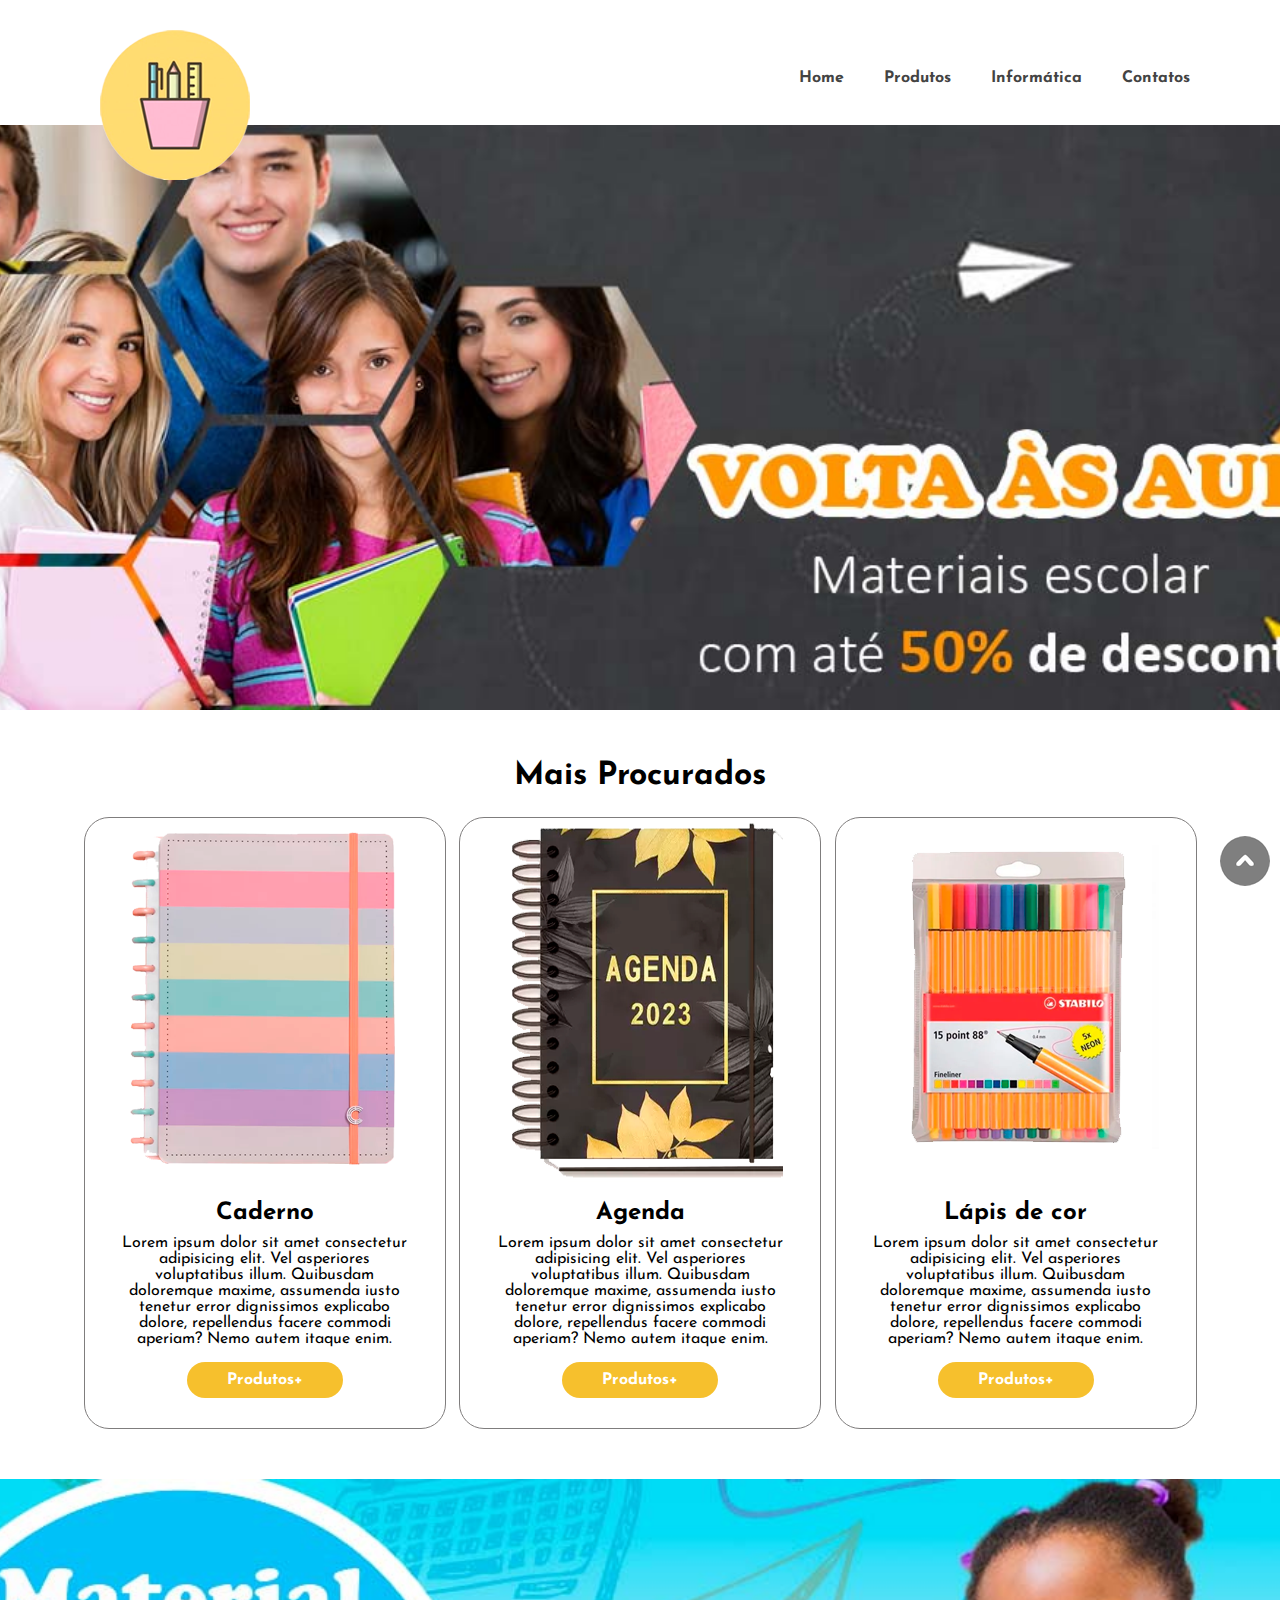
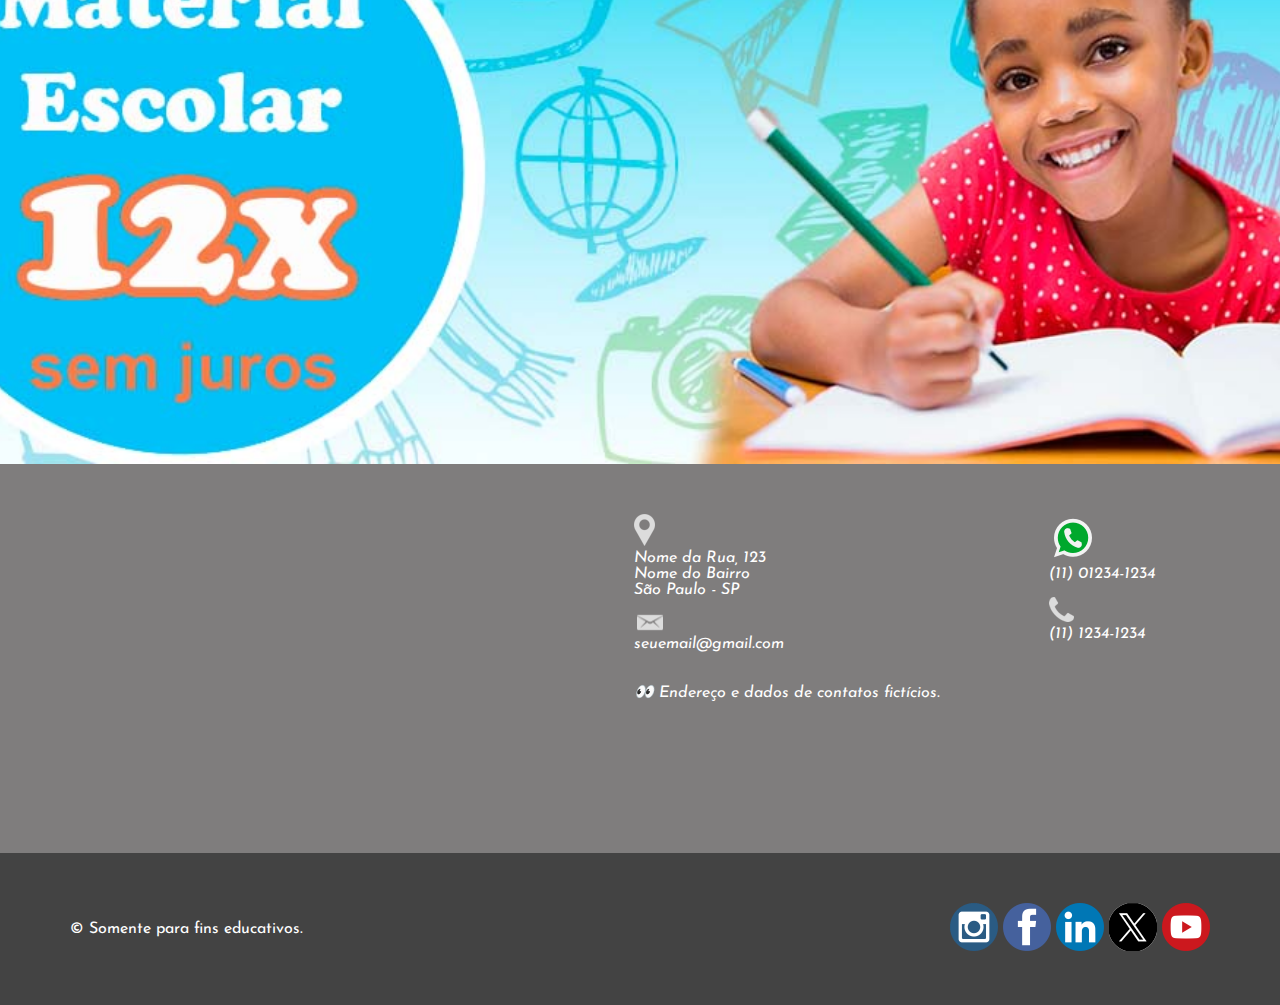
<file: index.html>
<!DOCTYPE html>
<html lang="pt-br">
<head>
    <meta charset="UTF-8">
    <meta name="viewport" content="width=device-width, initial-scale=1.0">
    <meta name="description" content="Aqui você irá encontrar produtos de papelaria.">
    <meta name="keywords" content="escola, caderno, lápis, caneta...">
    <title>Papelaria Chic</title>
    <link rel="shortcut icon" href="img/logo_lapis.png
    " type="image/x-icon">
    <link rel="stylesheet" href="style.css">
</head>
<body>
    <!--Cabeçalho-->
    <header id="inicio">
        <div class="container flex">
            <div class="logo">
                <img src="img/logo_lapis.png" alt="Logo papelaria Chic">
            </div>
            <nav class="menu">
                <input type="checkbox" name="check" id="check">
                <label for="check">&#x2630;</label>
    
                <ul>
                    <li><a href="index.html">Home</a></li>
                    <li><a href="produtos.html">Produtos</a></li>
                    <li><a href="#informatica.html">Informática</a></li>
                    <li><a href="#contatos.html">Contatos</a></li>
                </ul>
            </nav>
        </div>        
    </header>

    <!--Destaque - banner-->
    <main>
        <div class="container"></div>
    </main>

    <!--Produtos - cards-->
    <section id="produtos">
        <div class="container">
            <h1>Mais Procurados</h1>

            <div class="cards flex2">
                <article class="card">                    
                    <img src="img/caderno.png" alt="Caderno">
                    <h2>Caderno</h2>
                    <p> 
                    Lorem ipsum dolor sit amet consectetur adipisicing elit. Vel asperiores voluptatibus illum. Quibusdam doloremque maxime, assumenda iusto tenetur error dignissimos explicabo dolore, repellendus facere commodi aperiam? Nemo autem itaque enim.
                    </p>
                    <a href="" class="botao">Produtos+</a>
                </article>

                <article class="card">
                    <img src="img/agenda.png" alt="Agendas">
                    <h2>Agenda</h2>                    
                    <p>Lorem ipsum dolor sit amet consectetur adipisicing elit. Vel asperiores voluptatibus illum. Quibusdam doloremque maxime, assumenda iusto tenetur error dignissimos explicabo dolore, repellendus facere commodi aperiam? Nemo autem itaque enim.</p>
                    <a href="" class="botao">Produtos+</a>
                </article>

                <article class="card">                    
                    <img src="img/caneta.png" alt="Canetas">
                    <h2>Lápis de cor</h2>
                    <p>Lorem ipsum dolor sit amet consectetur adipisicing elit. Vel asperiores voluptatibus illum. Quibusdam doloremque maxime, assumenda iusto tenetur error dignissimos explicabo dolore, repellendus facere commodi aperiam? Nemo autem itaque enim.</p>
                    <a href="" class="botao">Produtos+</a>
                </article>
            </div>
        </div>        
    </section>

    <!--Banner propaganda-->
    <section id="info">
        <div class="container"></div>
    </section>

    <!--Rodapé-->
    <address>
        <div class="container flex4">
            <div class="contato">
                <a href="https://api.whatsapp.com/send?phone=5511012341234" target="_blank">
                    <img src="img/whatsapp.png" alt="Whatsapp">
                    <p>(11) 01234-1234</p>
                </a>

                <img src="img/fone.png" alt="Telefone">
                <p>(11) 1234-1234</p>
            </div>

            <div class="endereco">
                <a href="https://maps.app.goo.gl/hG3q1J5thsJWmX5v6" target="_blank">
                    <img src="img/mapa.png" alt="Google Maps" class="icone_mapa">
                </a>

                <img src="img/local.png" alt="Local" class="icone_local">
                <p>Nome da Rua, 123</p>
                <p>Nome do Bairro</p>
                <p>São Paulo - SP</p>

                <a href="mailto:seuemail@gmail.com?subject=Papelaria_cliente">
                    <img src="img/email.png" alt="E-mail">
                    <p>seuemail@gmail.com</p>
                </a>

                <p class="dados">
                    &#128064; Endereço e dados de contatos fictícios.
                </p>
            </div>

            <div class="google_maps">
                <iframe src="https://www.google.com/maps/embed?pb=!1m12!1m8!1m3!1d14630.945154991767!2d-46.5825209!3d-23.5419855!3m2!1i1024!2i768!4f13.1!2m1!1ssenac%20tatuap%C3%A9!5e0!3m2!1spt-PT!2sbr!4v1709584059847!5m2!1spt-PT!2sbr" width="400" height="300" style="border:0;" allowfullscreen="" loading="lazy" referrerpolicy="no-referrer-when-downgrade"></iframe>
            </div>
        </div>
    </address>

    <footer id="contatos">
        <div class="container flex3">
            <div class="copyright">
                <p>&#169; Somente para fins educativos.</p>
            </div>

            <div class="social">                
                <a href="https://www.instagram.com/" target="_blank">
                    <img src="img/instagram.png" alt="Instagram">
                </a>
                <a href="https://www.facebook.com/?locale=pt_BR" target="_blank">
                    <img src="img/facebook.png" alt="Facebook">
                </a>
                <a href="https://br.linkedin.com/" target="_blank">
                    <img src="img/linkedin.png" alt="Linkedin">
                </a>
                <a href="https://twitter.com/" target="_blank">
                    <img src="img/twitter.png" alt="Twitter">
                </a> 
                <a href="https://www.youtube.com" target="_blank">
                    <img src="img/youtube.png" alt="Youtube">
                </a>              
            </div>
        </div>
    </footer>

    <a href="#inicio" class="topo">
        <img src="img/topo.png" alt="Ir para o início do site">
    </a>

</body>
</html>
</file>
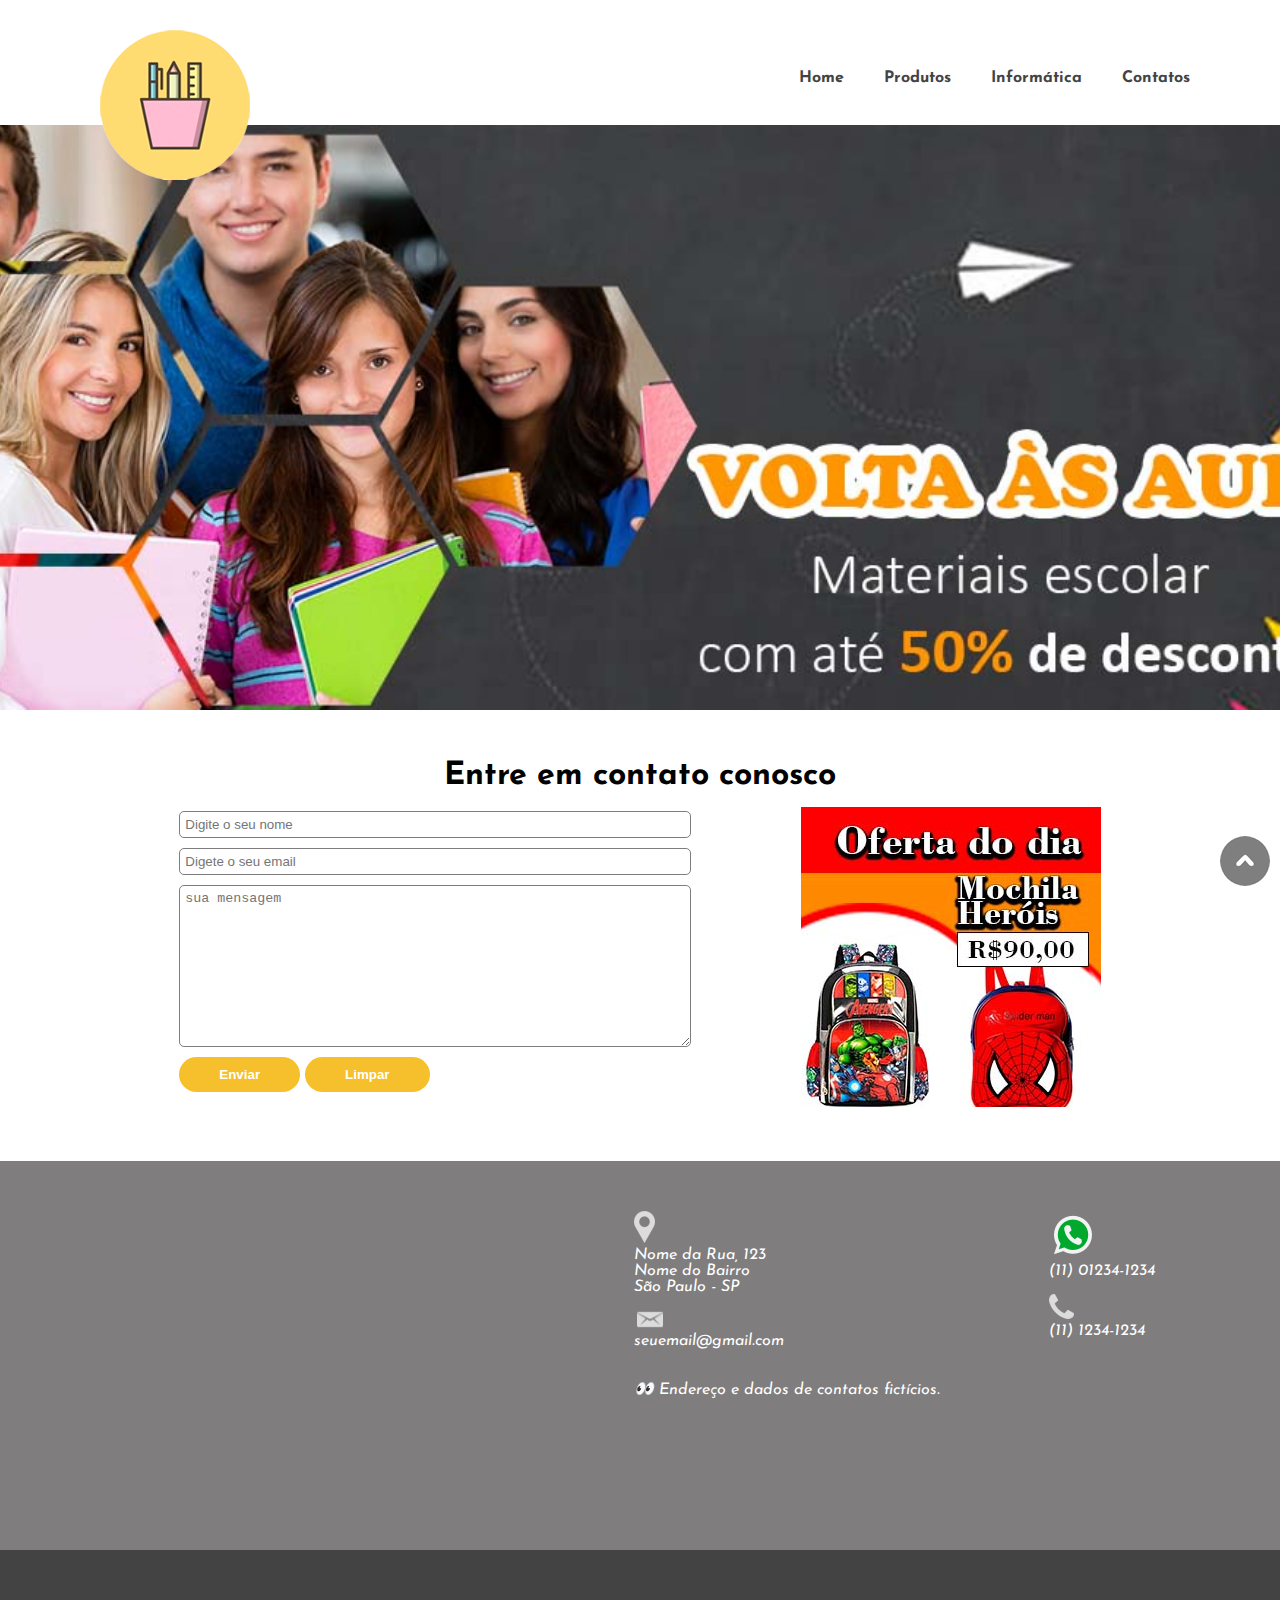
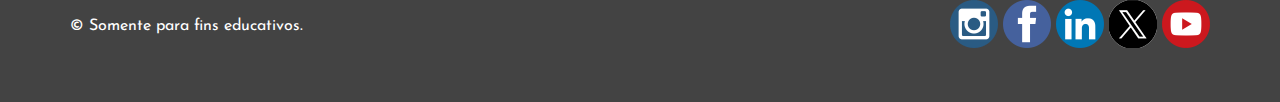
<file: contatos.html>
<!DOCTYPE html>
<html lang="pt-br">
<head>
    <meta charset="UTF-8">
    <meta name="viewport" content="width=device-width, initial-scale=1.0">
    <meta name="description" content="Aqui você irá encontrar produtos de papelaria.">
    <meta name="keywords" content="escola, caderno, lápis, caneta...">
    <title>Papelaria Chic</title>
    <link rel="shortcut icon" href="img/logo_lapis.png
    " type="image/x-icon">
    <link rel="stylesheet" href="style.css">
</head>
<body>
    <!---------------------------------------Cabeçalho---------------------------------------------------------->
    <header id="inicio">
        <div class="container flex ">
            <div class="logo">
                <img src="img/logo_lapis.png" alt="Logo papelaria Chic">
            </div>
            <nav class="menu">
                <input type="checkbox" name="check" id="check">
                <label for="check">&#x2630;</label>
    
                <ul>
                    <li><a href="index.html">Home</a></li>
                    <li><a href="produtos.html">Produtos</a></li>
                    <li><a href="informatica.html">Informática</a></li>
                    <li><a href="contatos.html">Contatos</a></li>
                </ul>
            </nav>
        </div>        
    </header>

     <!---------------------------------------FIM CABEÇALHO---------------------------------------------------------->
     
     <!-------------------------Destaque - banner---------------------------------------------------------------------->
    <main>
        <div class="container"></div>
    </main>
    
<!---------------------------------------FIM BANNER---------------------------------------------------------->

<section id="produtos">
    <h1>Entre em contato conosco</h1>
    <div class="container flex5">
        <div class="form flex6">
           <input type="text" name="nome" id="nome"
           placeholder="Digite o seu nome" size="40" maxlength="30">

           <input type="email" name="Email" id="email" placeholder="Digete o seu email" size="40" maxlength="30">
           <textarea name="msg" id="msg" cols="30" rows="10" cols ="40" placeholder="sua mensagem"></textarea>
           
           <div class="botao_cotato">
            <button type="submit" class="botao">Enviar</button>
            <button type="reset" class="botao">Limpar</button>
           </div>

        </div>

        <div class="oferta">
            <img src="img/banner_oferta.jpg" alt="Banner ofertas">
        </div>
    </div>
</section>



    <!----------------------------------------- FIM CARD ----------------------------------------------------------->

    <!--Rodapé-->
    <address>
        <div class="container flex4">
            <div class="contato">
                <a href="https://api.whatsapp.com/send?phone=5511012341234" target="_blank">
                    <img src="img/whatsapp.png" alt="Whatsapp">
                    <p>(11) 01234-1234</p>
                </a>

                <img src="img/fone.png" alt="Telefone">
                <p>(11) 1234-1234</p>
            </div>

            <div class="endereco">
                <a href="https://maps.app.goo.gl/hG3q1J5thsJWmX5v6" target="_blank">
                    <img src="img/mapa.png" alt="Google Maps" class="icone_mapa">
                </a>

                <img src="img/local.png" alt="Local" class="icone_local">
                <p>Nome da Rua, 123</p>
                <p>Nome do Bairro</p>
                <p>São Paulo - SP</p>

                <a href="mailto:seuemail@gmail.com?subject=Papelaria_cliente">
                    <img src="img/email.png" alt="E-mail">
                    <p>seuemail@gmail.com</p>
                </a>

                <p class="dados">
                    &#128064; Endereço e dados de contatos fictícios.
                </p>
            </div>

            <div class="google_maps">
                <iframe src="https://www.google.com/maps/embed?pb=!1m12!1m8!1m3!1d14630.945154991767!2d-46.5825209!3d-23.5419855!3m2!1i1024!2i768!4f13.1!2m1!1ssenac%20tatuap%C3%A9!5e0!3m2!1spt-PT!2sbr!4v1709584059847!5m2!1spt-PT!2sbr" width="400" height="300" style="border:0;" allowfullscreen="" loading="lazy" referrerpolicy="no-referrer-when-downgrade"></iframe>
            </div>
        </div>
    </address>

    <footer id="contatos">
        <div class="container flex3">
            <div class="copyright">
                <p>&#169; Somente para fins educativos.</p>
            </div>

            <div class="social">                
                <a href="https://www.instagram.com/" target="_blank">
                    <img src="img/instagram.png" alt="Instagram">
                </a>
                <a href="https://www.facebook.com/?locale=pt_BR" target="_blank">
                    <img src="img/facebook.png" alt="Facebook">
                </a>
                <a href="https://br.linkedin.com/" target="_blank">
                    <img src="img/linkedin.png" alt="Linkedin">
                </a>
                <a href="https://twitter.com/" target="_blank">
                    <img src="img/twitter.png" alt="Twitter">
                </a> 
                <a href="https://www.youtube.com" target="_blank">
                    <img src="img/youtube.png" alt="Youtube">
                </a>              
            </div>
        </div>
    </footer>

    <a href="#inicio" class="topo">
        <img src="img/topo.png" alt="Ir para o início do site">
    </a>
</body>
</html>
</file>
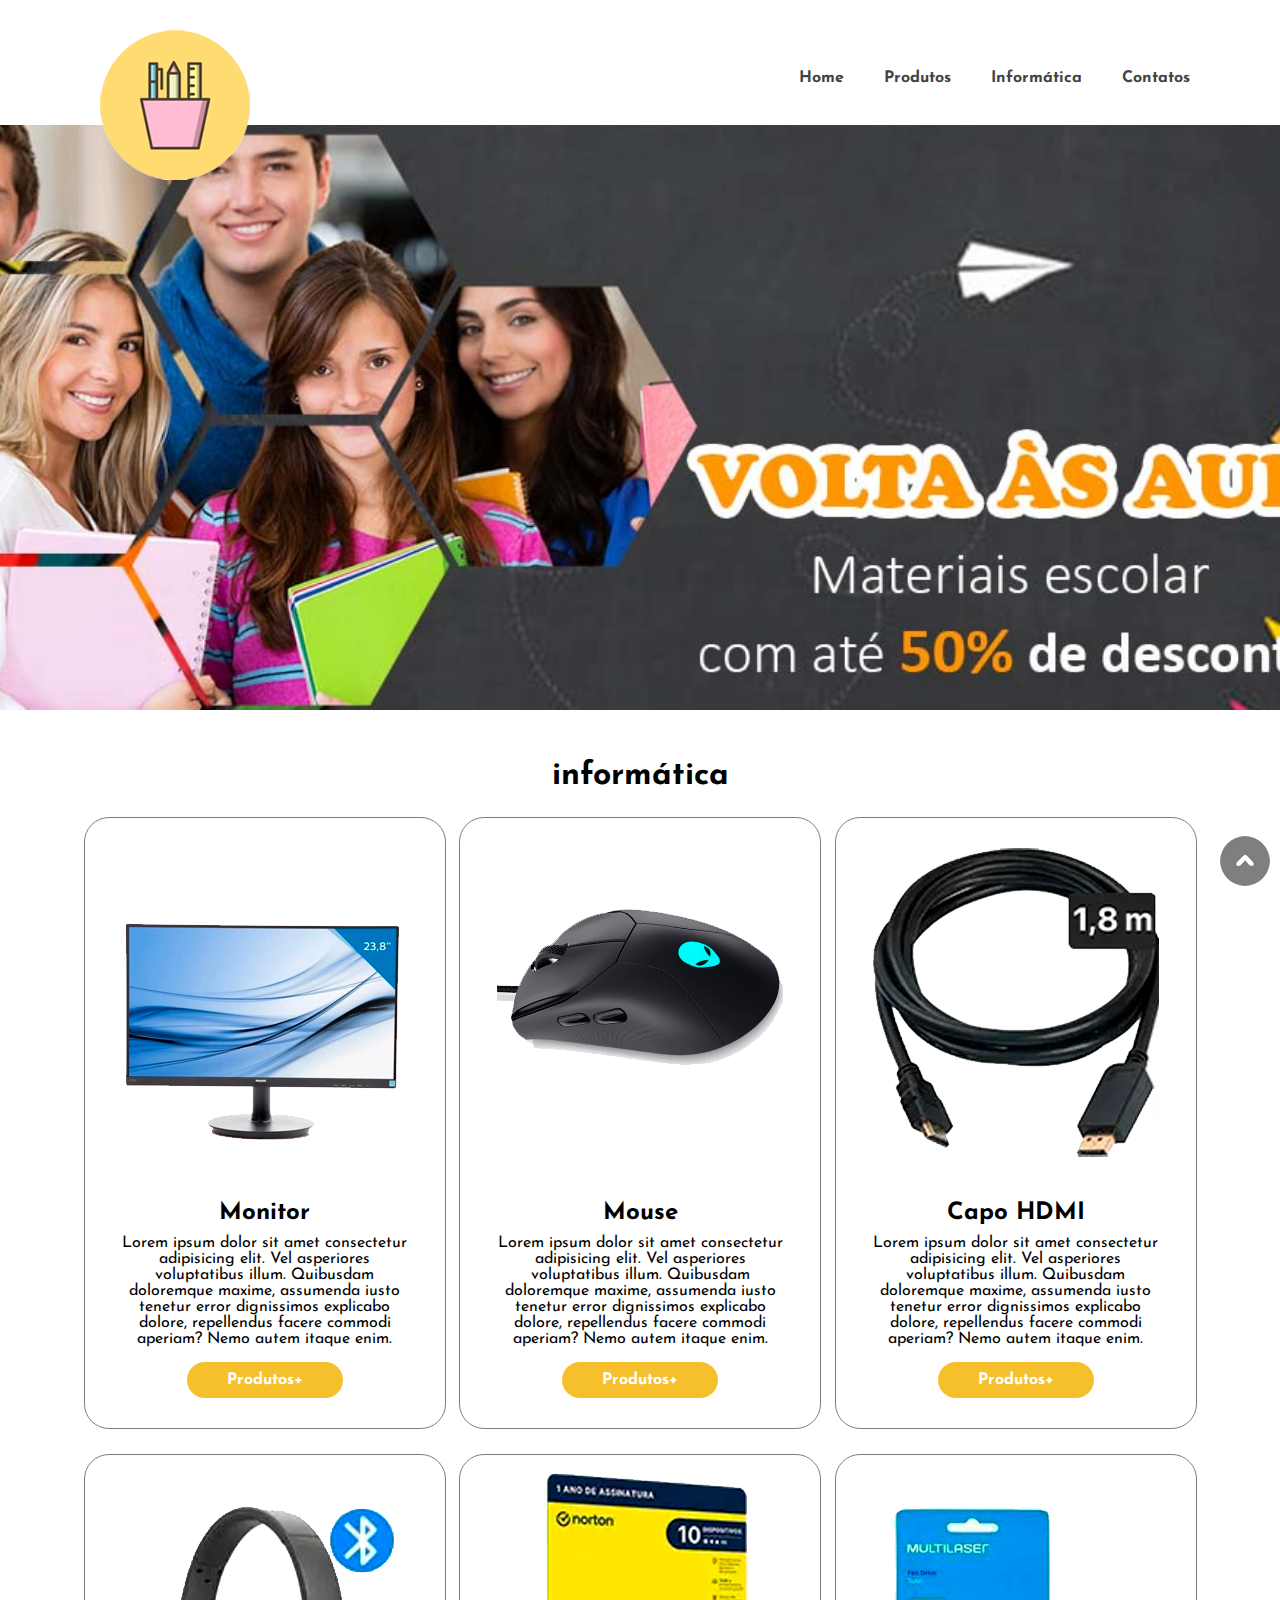
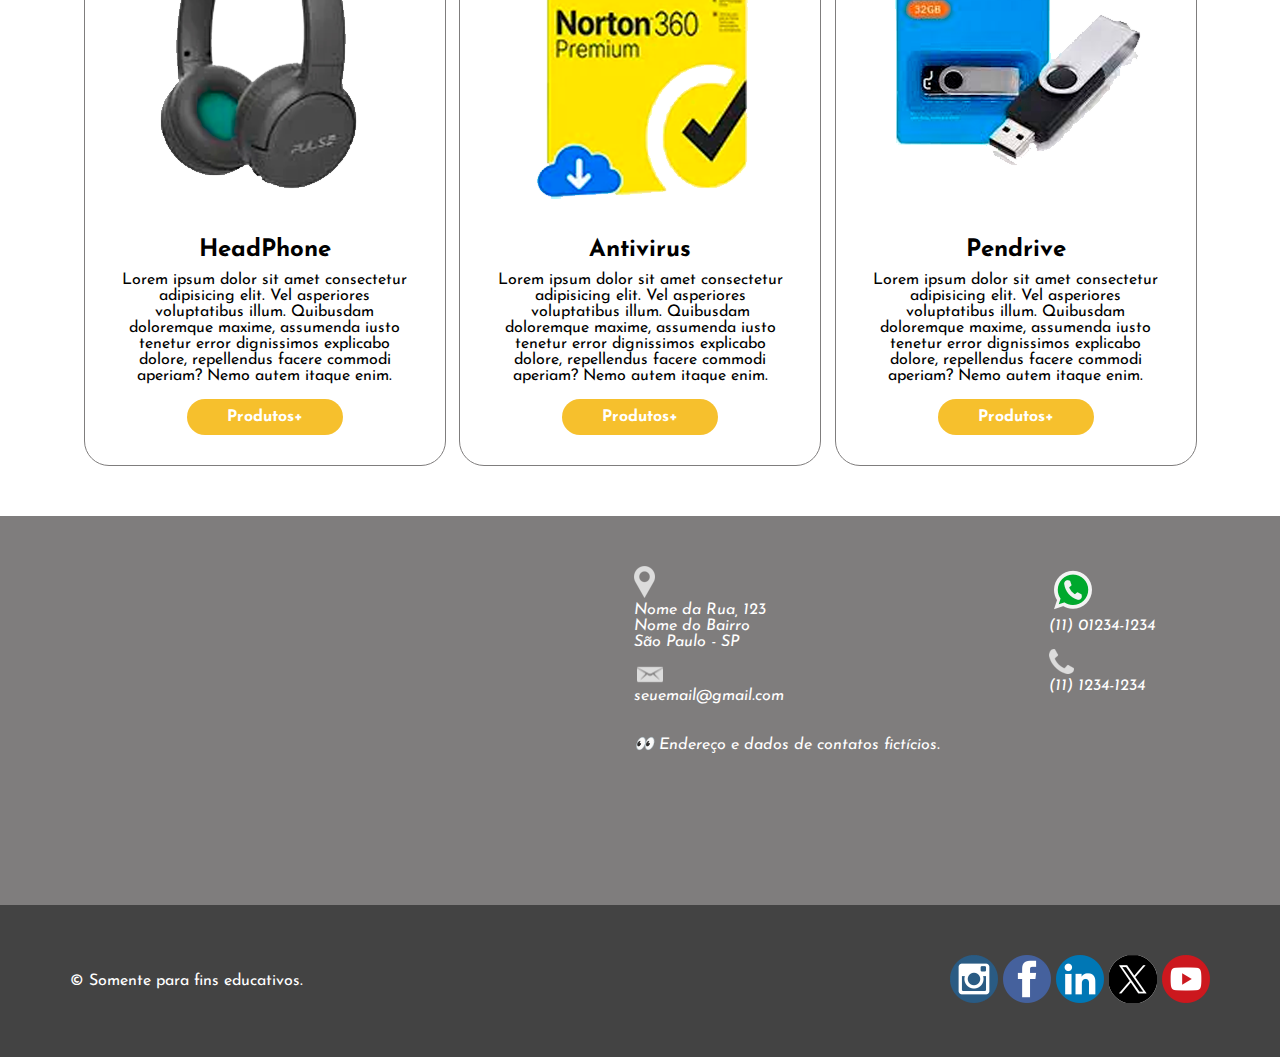
<file: informatica.html>
<!DOCTYPE html>
<html lang="pt-br">
<head>
    <meta charset="UTF-8">
    <meta name="viewport" content="width=device-width, initial-scale=1.0">
    <title>Informática</title>

    <meta charset="UTF-8">
    <meta name="viewport" content="width=device-width, initial-scale=1.0">
    <meta name="description" content="Aqui você irá encontrar produtos de papelaria.">
    <meta name="keywords" content="escola, caderno, lápis, caneta...">
    <title>Papelaria Chic</title>
    <link rel="shortcut icon" href="img/logo_lapis.png
    " type="image/x-icon">
    <link rel="stylesheet" href="style.css">
</head>
<body>

    <!---------------------------------------Cabeçalho---------------------------------------------------------->
    <header id="inicio">
        <div class="container flex">
            <div class="logo">
                <img src="img/logo_lapis.png" alt="Logo papelaria Chic">
            </div>
            <nav class="menu">
                <input type="checkbox" name="check" id="check">
                <label for="check">&#x2630;</label>
    
                <ul>
                    <li><a href="index.html">Home</a></li>
                    <li><a href="produtos.html">Produtos</a></li>
                    <li><a href="informatica.html">Informática</a></li>
                    <li><a href="contatos.html">Contatos</a></li>
                </ul>
            </nav>
        </div>        
    </header>

     <!---------------------------------------FIM CABEÇALHO---------------------------------------------------------->
     
     <!-------------------------Destaque - banner---------------------------------------------------------------------->
    <main>
        <div class="container"></div>
    </main>
    
<!---------------------------------------FIM BANNER---------------------------------------------------------->


<!----------------------------------------- CARD ----------------------------------------------------------->
<section id="produtos">
    <div class="container">
        <h1>informática</h1>

        <div class="cards flex2">
            <article class="card">                    
                <img src="img/monitor.png" alt="Monitor">
                <h2>Monitor</h2>
                <p> 
                Lorem ipsum dolor sit amet consectetur adipisicing elit. Vel asperiores voluptatibus illum. Quibusdam doloremque maxime, assumenda iusto tenetur error dignissimos explicabo dolore, repellendus facere commodi aperiam? Nemo autem itaque enim.
                </p>
                <a href="" class="botao">Produtos+</a>
            </article>

            <article class="card">
                <img src="img/mouse.png" alt="Mouse">
                <h2>Mouse</h2>                    
                <p>Lorem ipsum dolor sit amet consectetur adipisicing elit. Vel asperiores voluptatibus illum. Quibusdam doloremque maxime, assumenda iusto tenetur error dignissimos explicabo dolore, repellendus facere commodi aperiam? Nemo autem itaque enim.</p>
                <a href="" class="botao">Produtos+</a>
            </article>

           
            <article class="card">                    
                <img src="img/cabo.png" alt="Cabo HDMI">
                <h2>Capo HDMI</h2>
                <p>Lorem ipsum dolor sit amet consectetur adipisicing elit. Vel asperiores voluptatibus illum. Quibusdam doloremque maxime, assumenda iusto tenetur error dignissimos explicabo dolore, repellendus facere commodi aperiam? Nemo autem itaque enim.</p>
                <a href="" class="botao">Produtos+</a>
            </article>
           
            <article class="card">                    
                <img src="img/headphone.png" alt="Canetas">
                <h2>HeadPhone</h2>
                <p>Lorem ipsum dolor sit amet consectetur adipisicing elit. Vel asperiores voluptatibus illum. Quibusdam doloremque maxime, assumenda iusto tenetur error dignissimos explicabo dolore, repellendus facere commodi aperiam? Nemo autem itaque enim.</p>
                <a href="" class="botao">Produtos+</a>
            </article>
           
            <article class="card">                    
                <img src="img/norton.png" alt="Antivirus">
                <h2>Antivirus</h2>
                <p>Lorem ipsum dolor sit amet consectetur adipisicing elit. Vel asperiores voluptatibus illum. Quibusdam doloremque maxime, assumenda iusto tenetur error dignissimos explicabo dolore, repellendus facere commodi aperiam? Nemo autem itaque enim.</p>
                <a href="" class="botao">Produtos+</a>
            </article>
           
            <article class="card">                    
                <img src="img/pen.png" alt="Pendrive">
                <h2>Pendrive</h2>
                <p>Lorem ipsum dolor sit amet consectetur adipisicing elit. Vel asperiores voluptatibus illum. Quibusdam doloremque maxime, assumenda iusto tenetur error dignissimos explicabo dolore, repellendus facere commodi aperiam? Nemo autem itaque enim.</p>
                <a href="" class="botao">Produtos+</a>
            </article>
            
               


        </div>
    </div>        
</section>

    <!----------------------------------------- FIM CARD ----------------------------------------------------------->

    <!--Rodapé-->
    <address>
        <div class="container flex4">
            <div class="contato">
                <a href="https://api.whatsapp.com/send?phone=5511012341234" target="_blank">
                    <img src="img/whatsapp.png" alt="Whatsapp">
                    <p>(11) 01234-1234</p>
                </a>

                <img src="img/fone.png" alt="Telefone">
                <p>(11) 1234-1234</p>
            </div>

            <div class="endereco">
                <a href="https://maps.app.goo.gl/hG3q1J5thsJWmX5v6" target="_blank">
                    <img src="img/mapa.png" alt="Google Maps" class="icone_mapa">
                </a>

                <img src="img/local.png" alt="Local" class="icone_local">
                <p>Nome da Rua, 123</p>
                <p>Nome do Bairro</p>
                <p>São Paulo - SP</p>

                <a href="mailto:seuemail@gmail.com?subject=Papelaria_cliente">
                    <img src="img/email.png" alt="E-mail">
                    <p>seuemail@gmail.com</p>
                </a>

                <p class="dados">
                    &#128064; Endereço e dados de contatos fictícios.
                </p>
            </div>

            <div class="google_maps">
                <iframe src="https://www.google.com/maps/embed?pb=!1m12!1m8!1m3!1d14630.945154991767!2d-46.5825209!3d-23.5419855!3m2!1i1024!2i768!4f13.1!2m1!1ssenac%20tatuap%C3%A9!5e0!3m2!1spt-PT!2sbr!4v1709584059847!5m2!1spt-PT!2sbr" width="400" height="300" style="border:0;" allowfullscreen="" loading="lazy" referrerpolicy="no-referrer-when-downgrade"></iframe>
            </div>
        </div>
    </address>

    <footer id="contatos">
        <div class="container flex3">
            <div class="copyright">
                <p>&#169; Somente para fins educativos.</p>
            </div>

            <div class="social">                
                <a href="https://www.instagram.com/" target="_blank">
                    <img src="img/instagram.png" alt="Instagram">
                </a>
                <a href="https://www.facebook.com/?locale=pt_BR" target="_blank">
                    <img src="img/facebook.png" alt="Facebook">
                </a>
                <a href="https://br.linkedin.com/" target="_blank">
                    <img src="img/linkedin.png" alt="Linkedin">
                </a>
                <a href="https://twitter.com/" target="_blank">
                    <img src="img/twitter.png" alt="Twitter">
                </a> 
                <a href="https://www.youtube.com" target="_blank">
                    <img src="img/youtube.png" alt="Youtube">
                </a>              
            </div>
        </div>
    </footer>

    <a href="#inicio" class="topo">
        <img src="img/topo.png" alt="Ir para o início do site">
    </a>
    
</body>
</html>
</file>
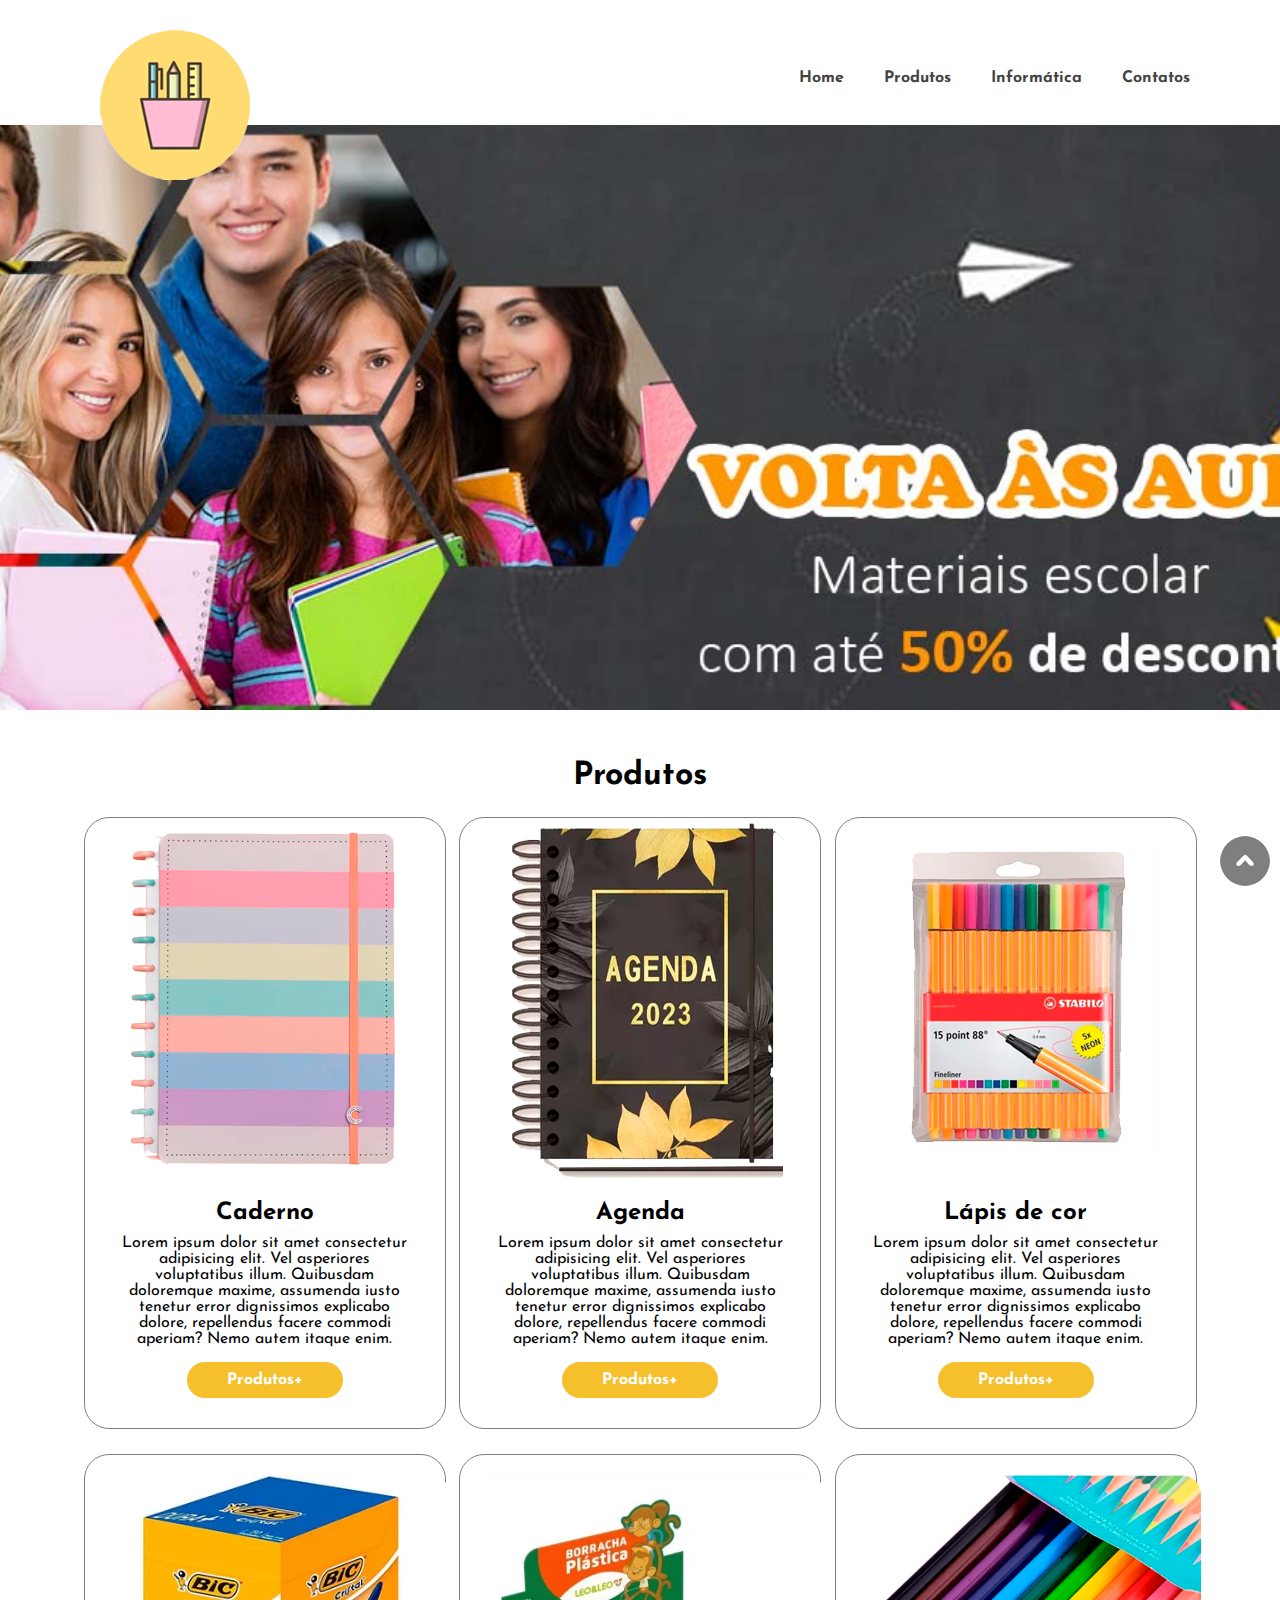
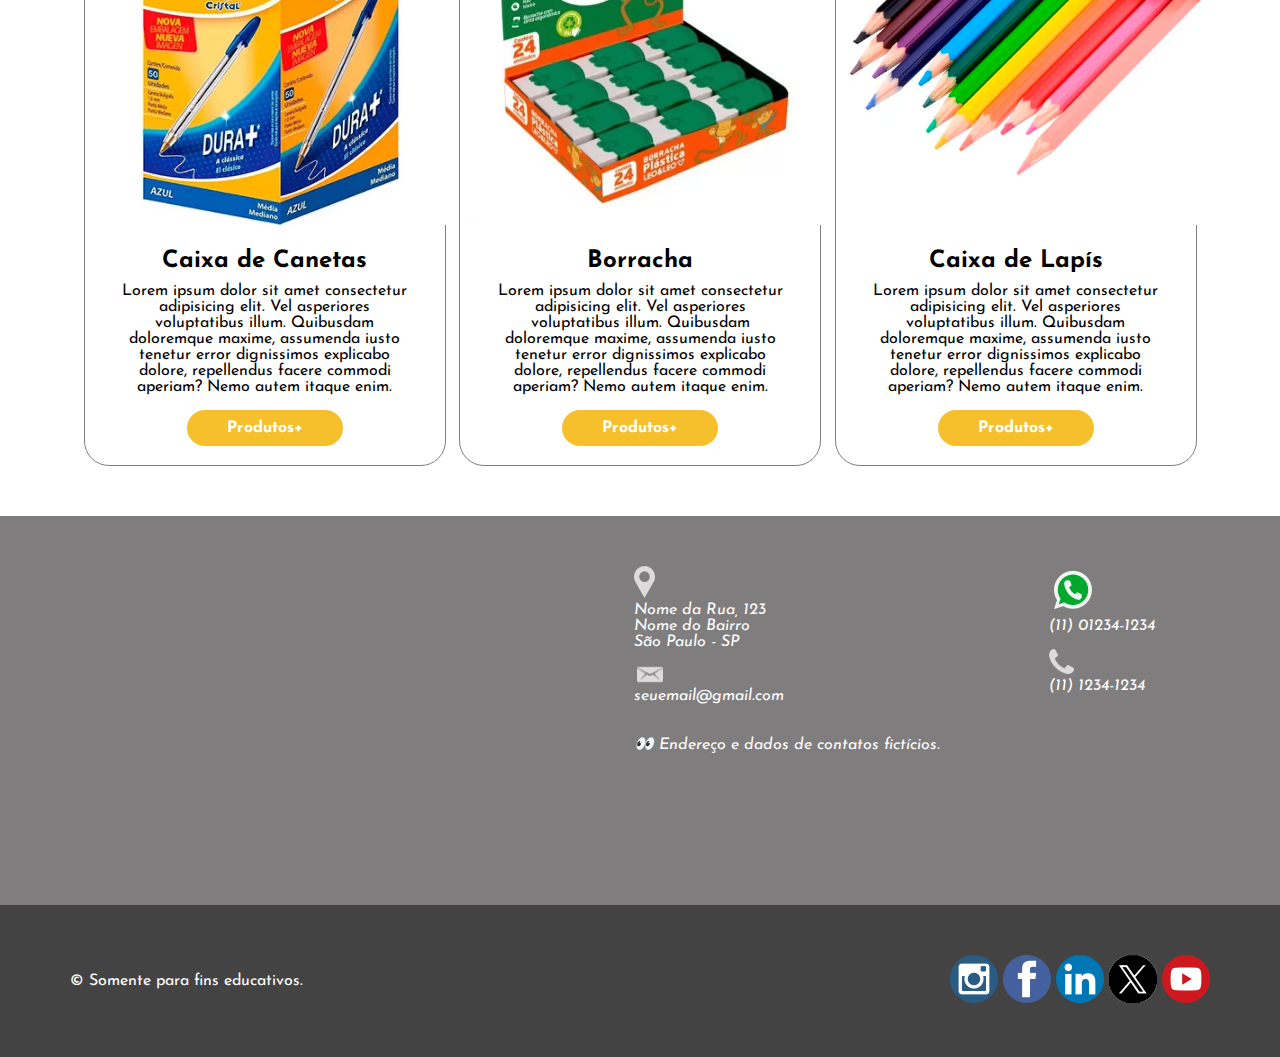
<file: produtos.html>
<!DOCTYPE html>
<html lang="pt-br">
<head>
    <meta charset="UTF-8">
    <meta name="viewport" content="width=device-width, initial-scale=1.0">
    <meta name="description" content="Aqui você irá encontrar produtos de papelaria.">
    <meta name="keywords" content="escola, caderno, lápis, caneta...">
    <title>Papelaria Chic</title>
    <link rel="shortcut icon" href="img/logo_lapis.png
    " type="image/x-icon">
    <link rel="stylesheet" href="style.css">
</head>
<body>
    <!---------------------------------------Cabeçalho---------------------------------------------------------->
    <header id="inicio">
        <div class="container flex">
            <div class="logo">
                <img src="img/logo_lapis.png" alt="Logo papelaria Chic">
            </div>
            <nav class="menu">
                <input type="checkbox" name="check" id="check">
                <label for="check">&#x2630;</label>
    
                <ul>
                    <li><a href="index.html">Home</a></li>
                    <li><a href="produtos.html">Produtos</a></li>
                    <li><a href="informatica.html">Informática</a></li>
                    <li><a href="contatos.html">Contatos</a></li>
                </ul>
            </nav>
        </div>        
    </header>

     <!---------------------------------------FIM CABEÇALHO---------------------------------------------------------->
     
     <!-------------------------Destaque - banner---------------------------------------------------------------------->
    <main>
        <div class="container"></div>
    </main>
    
<!---------------------------------------FIM BANNER---------------------------------------------------------->


<!----------------------------------------- CARD ----------------------------------------------------------->
<section id="produtos">
    <div class="container">
        <h1>Produtos</h1>

        <div class="cards flex2">
            <article class="card">                    
                <img src="img/caderno.png" alt="Caderno">
                <h2>Caderno</h2>
                <p> 
                Lorem ipsum dolor sit amet consectetur adipisicing elit. Vel asperiores voluptatibus illum. Quibusdam doloremque maxime, assumenda iusto tenetur error dignissimos explicabo dolore, repellendus facere commodi aperiam? Nemo autem itaque enim.
                </p>
                <a href="" class="botao">Produtos+</a>
            </article>

            <article class="card">
                <img src="img/agenda.png" alt="Agendas">
                <h2>Agenda</h2>                    
                <p>Lorem ipsum dolor sit amet consectetur adipisicing elit. Vel asperiores voluptatibus illum. Quibusdam doloremque maxime, assumenda iusto tenetur error dignissimos explicabo dolore, repellendus facere commodi aperiam? Nemo autem itaque enim.</p>
                <a href="" class="botao">Produtos+</a>
            </article>

           
            <article class="card">                    
                <img src="img/caneta.png" alt="Canetas">
                <h2>Lápis de cor</h2>
                <p>Lorem ipsum dolor sit amet consectetur adipisicing elit. Vel asperiores voluptatibus illum. Quibusdam doloremque maxime, assumenda iusto tenetur error dignissimos explicabo dolore, repellendus facere commodi aperiam? Nemo autem itaque enim.</p>
                <a href="" class="botao">Produtos+</a>
            </article>
           
            <article class="card">                    
                <img src="img/CAIXACANETA.png" alt="Canetas" class="caneta">
                <h2>Caixa de Canetas</h2>
                <p>Lorem ipsum dolor sit amet consectetur adipisicing elit. Vel asperiores voluptatibus illum. Quibusdam doloremque maxime, assumenda iusto tenetur error dignissimos explicabo dolore, repellendus facere commodi aperiam? Nemo autem itaque enim.</p>
                <a href="" class="botao">Produtos+</a>
            </article>
           
            <article class="card">                    
                <img src="img/BORRACHA.PNG" alt="Canetas" class="borracha">
                <h2>Borracha</h2>
                <p>Lorem ipsum dolor sit amet consectetur adipisicing elit. Vel asperiores voluptatibus illum. Quibusdam doloremque maxime, assumenda iusto tenetur error dignissimos explicabo dolore, repellendus facere commodi aperiam? Nemo autem itaque enim.</p>
                <a href="" class="botao">Produtos+</a>
            </article>
           
            <article class="card">                    
                <img src="img/CAIXALAPIS.png" alt="Canetas" class="caixa_caneta">
                <h2>Caixa de Lapís</h2>
                <p>Lorem ipsum dolor sit amet consectetur adipisicing elit. Vel asperiores voluptatibus illum. Quibusdam doloremque maxime, assumenda iusto tenetur error dignissimos explicabo dolore, repellendus facere commodi aperiam? Nemo autem itaque enim.</p>
                <a href="" class="botao">Produtos+</a>
            </article>
            
               


        </div>
    </div>        
</section>

    <!----------------------------------------- FIM CARD ----------------------------------------------------------->

    <!--Rodapé-->
    <address>
        <div class="container flex4">
            <div class="contato">
                <a href="https://api.whatsapp.com/send?phone=5511012341234" target="_blank">
                    <img src="img/whatsapp.png" alt="Whatsapp">
                    <p>(11) 01234-1234</p>
                </a>

                <img src="img/fone.png" alt="Telefone">
                <p>(11) 1234-1234</p>
            </div>

            <div class="endereco">
                <a href="https://maps.app.goo.gl/hG3q1J5thsJWmX5v6" target="_blank">
                    <img src="img/mapa.png" alt="Google Maps" class="icone_mapa">
                </a>

                <img src="img/local.png" alt="Local" class="icone_local">
                <p>Nome da Rua, 123</p>
                <p>Nome do Bairro</p>
                <p>São Paulo - SP</p>

                <a href="mailto:seuemail@gmail.com?subject=Papelaria_cliente">
                    <img src="img/email.png" alt="E-mail">
                    <p>seuemail@gmail.com</p>
                </a>

                <p class="dados">
                    &#128064; Endereço e dados de contatos fictícios.
                </p>
            </div>

            <div class="google_maps">
                <iframe src="https://www.google.com/maps/embed?pb=!1m12!1m8!1m3!1d14630.945154991767!2d-46.5825209!3d-23.5419855!3m2!1i1024!2i768!4f13.1!2m1!1ssenac%20tatuap%C3%A9!5e0!3m2!1spt-PT!2sbr!4v1709584059847!5m2!1spt-PT!2sbr" width="400" height="300" style="border:0;" allowfullscreen="" loading="lazy" referrerpolicy="no-referrer-when-downgrade"></iframe>
            </div>
        </div>
    </address>

    <footer id="contatos">
        <div class="container flex3">
            <div class="copyright">
                <p>&#169; Somente para fins educativos.</p>
            </div>

            <div class="social">                
                <a href="https://www.instagram.com/" target="_blank">
                    <img src="img/instagram.png" alt="Instagram">
                </a>
                <a href="https://www.facebook.com/?locale=pt_BR" target="_blank">
                    <img src="img/facebook.png" alt="Facebook">
                </a>
                <a href="https://br.linkedin.com/" target="_blank">
                    <img src="img/linkedin.png" alt="Linkedin">
                </a>
                <a href="https://twitter.com/" target="_blank">
                    <img src="img/twitter.png" alt="Twitter">
                </a> 
                <a href="https://www.youtube.com" target="_blank">
                    <img src="img/youtube.png" alt="Youtube">
                </a>              
            </div>
        </div>
    </footer>

    <a href="#inicio" class="topo">
        <img src="img/topo.png" alt="Ir para o início do site">
    </a>
</body>
</html>
</file>
<file: style.css>
@charset "UTF-8";

@import url('https://fonts.googleapis.com/css2?family=Quicksand:wght@300..700&display=swap');

@import url('https://fonts.googleapis.com/css2?family=Josefin+Sans:ital,wght@0,100..700;1,100..700&display=swap');


/*Variável no CSS*/
:root{
    --card-borda: #7f7d7d;
    --cor_titulo: #434343;
    --cor_hover: #f6c02d;
    --cor_preto: #000;
    --cor_branco: #FFF;

    --font-titulo: 'Quicksand', sans-serif;
    --font-texto:  'Josefin Sans', sans-serif;
}

*{
    margin: 0;
    padding: 0;
    border: 0;
}

body{
    font-family: var(--font-texto);
}

.container{
    margin: 0 auto;
}

.topo{
    position: fixed;
    right: 10px;
    bottom: 10px;
}

.flex{
    display: flex;
    justify-content: space-between;
    flex-direction: row;
}

.flex2{
    display: flex;
    justify-content: space-evenly;
    flex-wrap: wrap;
}

.flex3{
    display: flex;
    flex-direction: column-reverse;
}

.flex4{
    display: flex;
    flex-direction: column;

}
.flex5{
    display: flex;
    flex-direction: row;
    flex-wrap: wrap;
    justify-content: space-evenly;

}

.card{
    width: 360px;
    height: 610px;
    margin-top: 25px;
    border: 1px solid var(--card-borda);
    border-radius: 25px;
    text-align: center;
}

.card img{
    border-radius: 25px 25px 0px 0px;
}

.card h2{
    margin-top: 15px;
}

.card p{
    padding: 10px 30px 25px 30px;
}

.botao{
    text-decoration: none;
    color: var(--cor_branco);
    font-weight: 700;
    background: var(--cor_hover);
    padding: 10px 40px;
    border-radius: 25px;
}
/*
.card img{
    width: 360px;
    height: 400px;
    margin-top: 15px;
}*/

.caneta, .borracha, .caixa_caneta{
    width: 360px;
    height: 350px;
    margin-top: 15px;
    padding: 5px;
}

/*CONTATOS*/

input, textarea{
    border: 1px solid var(--card-borda);
    border-radius: 5px;
    margin-bottom: 10px;
    
}

.oferta{
    margin-top: 15px;
}

/*SMARTPHONE PORTRAIT - smartphone em pé*/
header{
    height: 60px;
}

.logo img{
    width: 128px;
    height: 128px;
}
#check{
    display: none;
}
label{
    font-size: 3em;
    position: fixed;
    top: 5px;
    right: 15px;
}
nav ul{
    list-style: none;
    background: var(--cor_titulo);
    height: 100vh;
    position: fixed;
    top: 60px;
    right: -100%;
    width: 100%;
}
#check:checked ~ ul{
    right: 0;
}

nav ul li{
    padding: 20px;
    border-bottom: 1px solid var(--card-borda);
}
nav ul li a{
    text-decoration: none;
    color: var(--cor_branco);
}

/*Banner*/
main{
    height: 20vh;
    background: url(img/banner1.jpg);
    background-size: cover;
    background-position: center;
}

#produtos{
    padding: 50px 0px;
}

#produtos h1{
    text-align: center;
    font-size: 2em;
}

#info{
    height: 18vh;
    background: url(img/banner2.jpg);
    background-size: cover;
    background-position: center;
}

/*Rodapé*/
footer{
    padding: 50px;
    background: var(--cor_titulo);
    color: var(--cor_branco);
    text-align: center;
}

.social{
    margin-top: 10px;
    margin-bottom: 25px;
}

.social a{
    text-decoration: none;
}

address{
    padding: 35px 10px 50px 10px;
    background: var(--card-borda);
    color: var(--cor_branco);
}
address a{
    text-decoration: none;
    color: var(--cor_branco);
}
address img{
    padding-top: 15px;
}
.icone_local, .google_maps{
    display: none;
}
.dados{
    margin: 30px 0px 15px 0px;
}

.flex6{
    display: flex;
    flex-direction: column;
}


/*SMARTPHONE LANDSCAPE - smartphone em deitado*/
@media (min-width: 576px){
    .container{
        max-width: 540px;
    }
    main, #info{
        height: 55vh;
    }

    /*Rodapé*/
    .flex3{
        flex-direction: row;
        justify-content: space-between;
        align-items: center;
    }
    .social{
        margin: 0;
    }

}

/*TABLET PORTRAIT - smartphone em pé*/
@media (min-width: 768px){
    .container{
        max-width: 720px;
    }
    main, #info{
        height: 25vh;
   
    }
    .flex5{
        flex-direction: column;
        flex-wrap: wrap;
        align-items: center;
    }

    input, textarea{
        width: 600px;
        padding: 8px;
    }
}


/*TABLET LANDSCAPE - smartphone em deitado*/
@media (min-width: 992px){
    .container{
        max-width: 960px;
    }
    main, #info{
        height: 42vh;
    }
}



/*PC*/
@media (min-width: 1200px){   
    .container{
        max-width: 1140px;
    }

    header{
        height: 125px;
    }
    .logo img{
        width: 150px;
        height: 150px;
        margin-top: 30px;
        margin-left: 30px;
    }

    label{
        display: none;
    }

    nav ul{
        position: static;
        height: auto;
        margin-top: 50px;
    }

    nav ul li{
        float: left;
        border: 0;
    }

    nav ul li a{
        color: var(--cor_titulo);
        font-weight: 700;
    }

    nav ul li a:hover{
        color: var(--cor_hover);
    }

    main, #info{
        height: 65vh;
    }

    /*RODAPÉ*/
.icone_mapa{
    display: none;
}
.icone_local, .google_maps{
    display: inline;
}

.flex4{
    flex-direction: row-reverse;
    justify-content: space-around;
}

.flex5{
    flex-direction: row;

}

input, textarea{
    width: 500px;
    padding: 5px;
}

}
</file>
